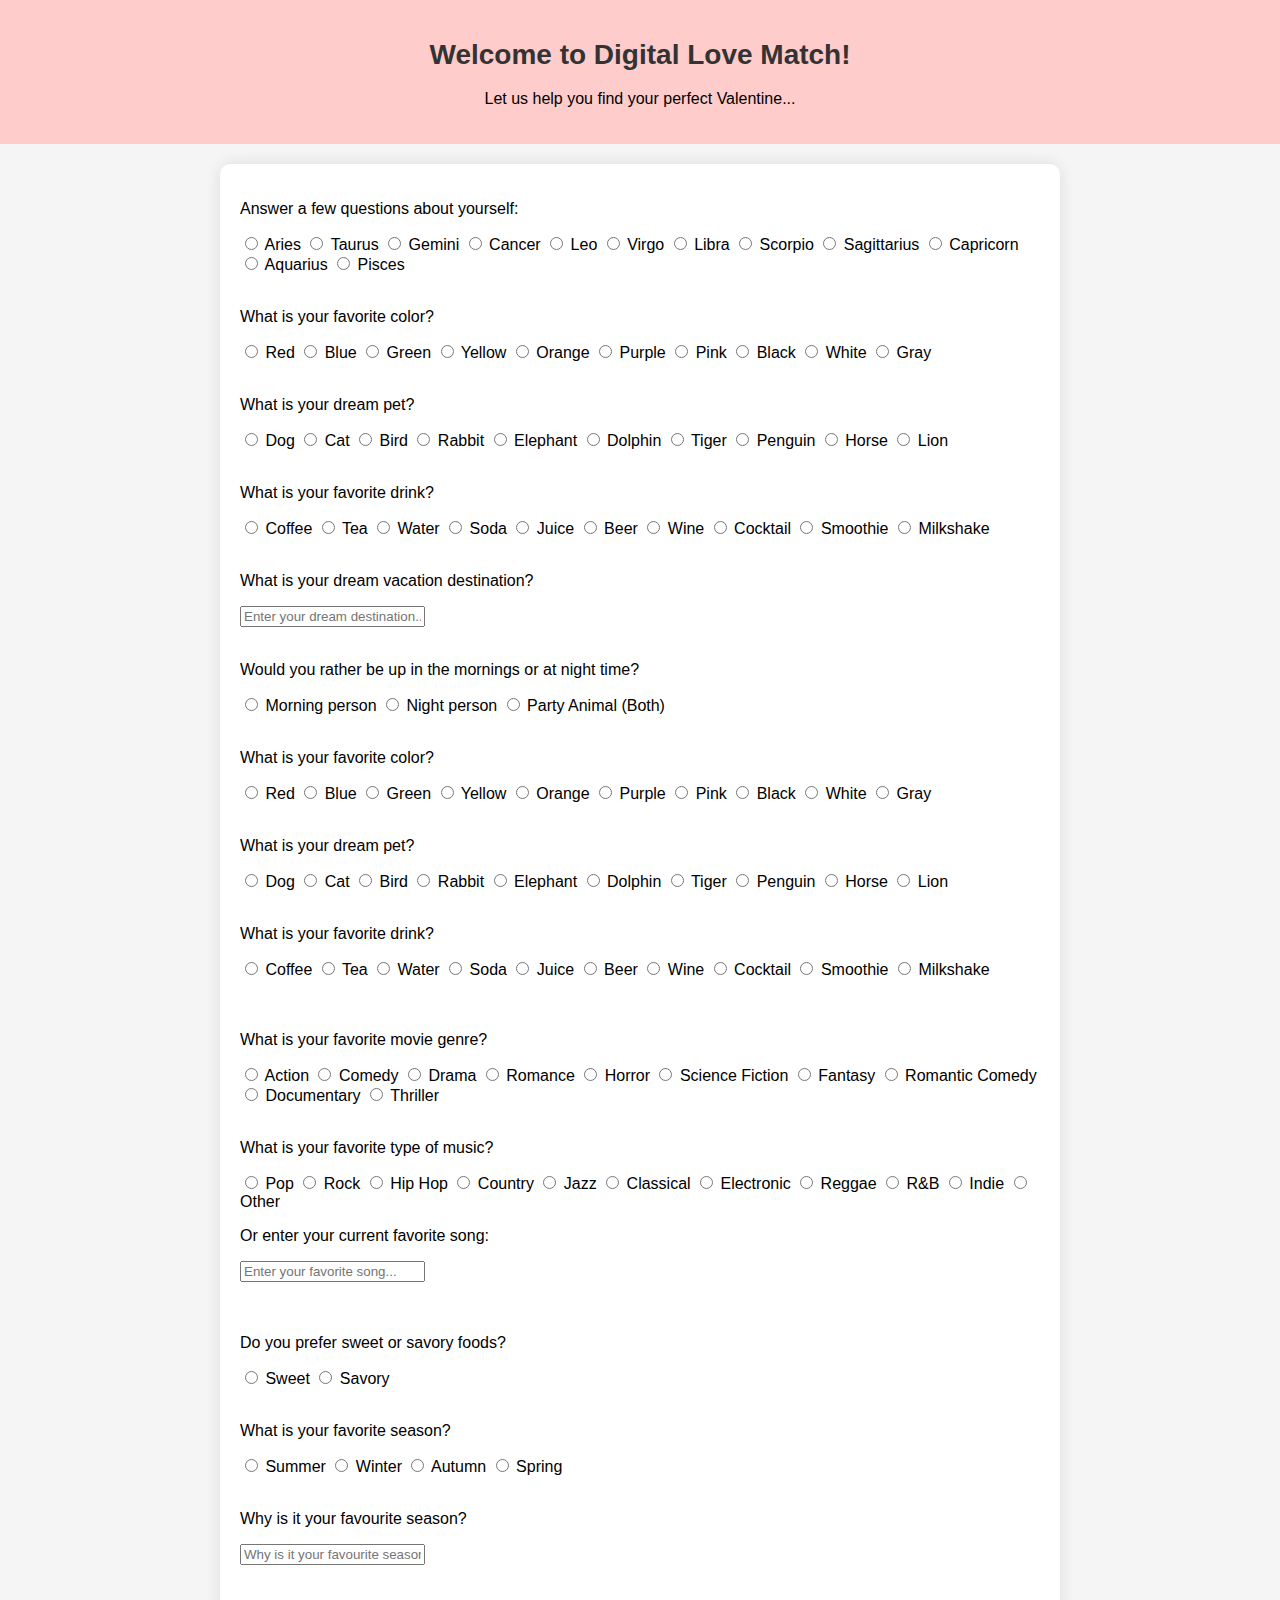
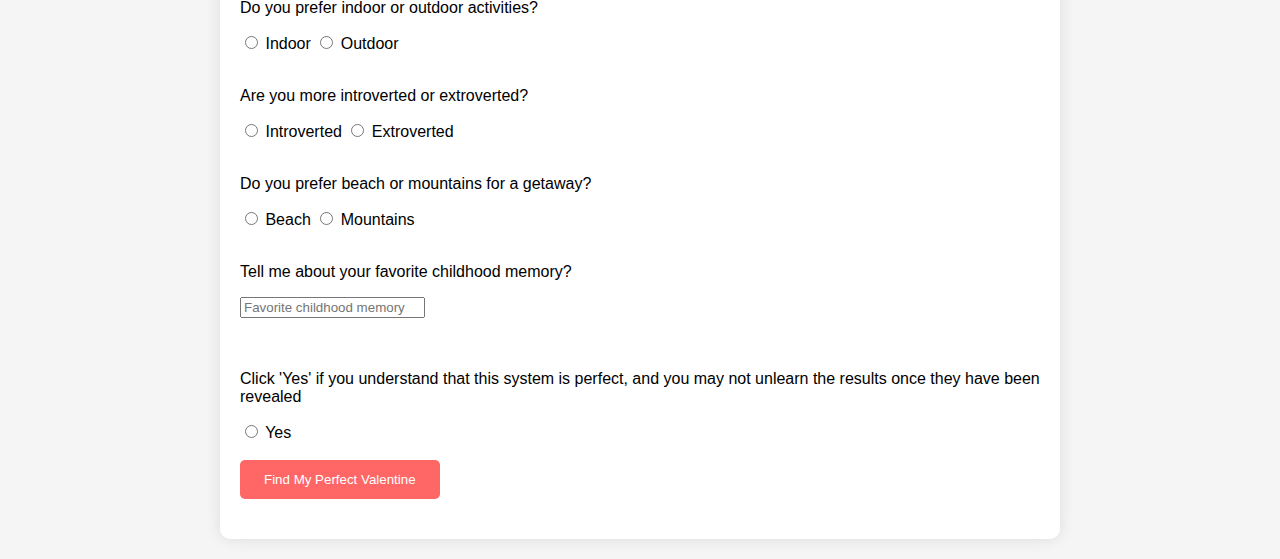
<file: index.html>
<!DOCTYPE html>
<html lang="en">
<head>
  <meta charset="UTF-8">
  <meta name="viewport" content="width=device-width, initial-scale=1.0">
  <title>Digital Love Match</title>
  <link rel="stylesheet" href="styles.css">
</head>
<body>
  <header>
    <h1>Welcome to Digital Love Match!</h1>
    <p>Let us help you find your perfect Valentine...</p>
  </header>
  <main>
    <section id="love-quiz">
      <p>Answer a few questions about yourself:</p>
      <form id="valentine-options">
        <form id="star-sign-options">
            <label>
              <input type="radio" name="star-sign" value="Aries">
              Aries
            </label>
            <label>
              <input type="radio" name="star-sign" value="Taurus">
              Taurus
            </label>
            <label>
              <input type="radio" name="star-sign" value="Gemini">
              Gemini
            </label>
            <label>
              <input type="radio" name="star-sign" value="Cancer">
              Cancer
            </label>
            <label>
              <input type="radio" name="star-sign" value="Leo">
              Leo
            </label>
            <label>
              <input type="radio" name="star-sign" value="Virgo">
              Virgo
            </label>
            <label>
              <input type="radio" name="star-sign" value="Libra">
              Libra
            </label>
            <label>
              <input type="radio" name="star-sign" value="Scorpio">
              Scorpio
            </label>
            <label>
              <input type="radio" name="star-sign" value="Sagittarius">
              Sagittarius
            </label>
            <label>
              <input type="radio" name="star-sign" value="Capricorn">
              Capricorn
            </label>
            <label>
              <input type="radio" name="star-sign" value="Aquarius">
              Aquarius
            </label>
            <label>
              <input type="radio" name="star-sign" value="Pisces">
              Pisces
            </label>
          </form>
        <br>
        <p>What is your favorite color?</p>
        <form id="favorite-color-options">
            <label>
              <input type="radio" name="favorite-color" value="Red">
              Red
            </label>
            <label>
              <input type="radio" name="favorite-color" value="Blue">
              Blue
            </label>
            <label>
              <input type="radio" name="favorite-color" value="Green">
              Green
            </label>
            <label>
              <input type="radio" name="favorite-color" value="Yellow">
              Yellow
            </label>
            <label>
              <input type="radio" name="favorite-color" value="Orange">
              Orange
            </label>
            <label>
              <input type="radio" name="favorite-color" value="Purple">
              Purple
            </label>
            <label>
              <input type="radio" name="favorite-color" value="Pink">
              Pink
            </label>
            <label>
              <input type="radio" name="favorite-color" value="Black">
              Black
            </label>
            <label>
              <input type="radio" name="favorite-color" value="White">
              White
            </label>
            <label>
              <input type="radio" name="favorite-color" value="Gray">
              Gray
            </label>
          </form>
        <br>
        <p>What is your dream pet?</p>
        <form id="favorite-animal-options">
            <label>
              <input type="radio" name="favorite-animal" value="Dog">
              Dog
            </label>
            <label>
              <input type="radio" name="favorite-animal" value="Cat">
              Cat
            </label>
            <label>
              <input type="radio" name="favorite-animal" value="Bird">
              Bird
            </label>
            <label>
              <input type="radio" name="favorite-animal" value="Rabbit">
              Rabbit
            </label>
            <label>
              <input type="radio" name="favorite-animal" value="Elephant">
              Elephant
            </label>
            <label>
              <input type="radio" name="favorite-animal" value="Dolphin">
              Dolphin
            </label>
            <label>
              <input type="radio" name="favorite-animal" value="Tiger">
              Tiger
            </label>
            <label>
              <input type="radio" name="favorite-animal" value="Penguin">
              Penguin
            </label>
            <label>
              <input type="radio" name="favorite-animal" value="Horse">
              Horse
            </label>
            <label>
              <input type="radio" name="favorite-animal" value="Lion">
              Lion
            </label>
          </form>
        <br>
        <p>What is your favorite drink?</p>
        <form id="preferred-drink-options">
            <label>
              <input type="radio" name="preferred-drink" value="Coffee">
              Coffee
            </label>
            <label>
              <input type="radio" name="preferred-drink" value="Tea">
              Tea
            </label>
            <label>
              <input type="radio" name="preferred-drink" value="Water">
              Water
            </label>
            <label>
              <input type="radio" name="preferred-drink" value="Soda">
              Soda
            </label>
            <label>
              <input type="radio" name="preferred-drink" value="Juice">
              Juice
            </label>
            <label>
              <input type="radio" name="preferred-drink" value="Beer">
              Beer
            </label>
            <label>
              <input type="radio" name="preferred-drink" value="Wine">
              Wine
            </label>
            <label>
              <input type="radio" name="preferred-drink" value="Cocktail">
              Cocktail
            </label>
            <label>
              <input type="radio" name="preferred-drink" value="Smoothie">
              Smoothie
            </label>
            <label>
              <input type="radio" name="preferred-drink" value="Milkshake">
              Milkshake
            </label>
          </form>
        <br>
        <p>What is your dream vacation destination?</p>
        <form id="dream-destination-form">
            <input type="text" id="dream-destination-input" placeholder="Enter your dream destination...">
          </form>
        <br>
        <p>Would you rather be up in the mornings or at night time?</p>
        <label>
            <form id="star-sign-options">
                <label>
                  <input type="radio" name="star-sign" value="Aries">
                  Morning person
                </label>
                <form id="star-sign-options">
                    <label>
                      <input type="radio" name="star-sign" value="Aries">
                      Night person
                    </label>
                    <form id="star-sign-options">
                        <label>
                          <input type="radio" name="star-sign" value="Aries">
                          Party Animal (Both)
                        </label>
                        </form>
                        <br>

                  <p>What is your favorite color?</p>
        <form id="favorite-color-options">
            <label>
              <input type="radio" name="favorite-color" value="Red">
              Red
            </label>
            <label>
              <input type="radio" name="favorite-color" value="Blue">
              Blue
            </label>
            <label>
              <input type="radio" name="favorite-color" value="Green">
              Green
            </label>
            <label>
              <input type="radio" name="favorite-color" value="Yellow">
              Yellow
            </label>
            <label>
              <input type="radio" name="favorite-color" value="Orange">
              Orange
            </label>
            <label>
              <input type="radio" name="favorite-color" value="Purple">
              Purple
            </label>
            <label>
              <input type="radio" name="favorite-color" value="Pink">
              Pink
            </label>
            <label>
              <input type="radio" name="favorite-color" value="Black">
              Black
            </label>
            <label>
              <input type="radio" name="favorite-color" value="White">
              White
            </label>
            <label>
              <input type="radio" name="favorite-color" value="Gray">
              Gray
            </label>
          </form>
        <br>
        <p>What is your dream pet?</p>
        <form id="favorite-animal-options">
            <label>
              <input type="radio" name="favorite-animal" value="Dog">
              Dog
            </label>
            <label>
              <input type="radio" name="favorite-animal" value="Cat">
              Cat
            </label>
            <label>
              <input type="radio" name="favorite-animal" value="Bird">
              Bird
            </label>
            <label>
              <input type="radio" name="favorite-animal" value="Rabbit">
              Rabbit
            </label>
            <label>
              <input type="radio" name="favorite-animal" value="Elephant">
              Elephant
            </label>
            <label>
              <input type="radio" name="favorite-animal" value="Dolphin">
              Dolphin
            </label>
            <label>
              <input type="radio" name="favorite-animal" value="Tiger">
              Tiger
            </label>
            <label>
              <input type="radio" name="favorite-animal" value="Penguin">
              Penguin
            </label>
            <label>
              <input type="radio" name="favorite-animal" value="Horse">
              Horse
            </label>
            <label>
              <input type="radio" name="favorite-animal" value="Lion">
              Lion
            </label>
          </form>
        <br>
        <p>What is your favorite drink?</p>
        <form id="preferred-drink-options">
            <label>
              <input type="radio" name="preferred-drink" value="Coffee">
              Coffee
            </label>
            <label>
              <input type="radio" name="preferred-drink" value="Tea">
              Tea
            </label>
            <label>
              <input type="radio" name="preferred-drink" value="Water">
              Water
            </label>
            <label>
              <input type="radio" name="preferred-drink" value="Soda">
              Soda
            </label>
            <label>
              <input type="radio" name="preferred-drink" value="Juice">
              Juice
            </label>
            <label>
              <input type="radio" name="preferred-drink" value="Beer">
              Beer
            </label>
            <label>
              <input type="radio" name="preferred-drink" value="Wine">
              Wine
            </label>
            <label>
              <input type="radio" name="preferred-drink" value="Cocktail">
              Cocktail
            </label>
            <label>
              <input type="radio" name="preferred-drink" value="Smoothie">
              Smoothie
            </label>
            <label>
              <input type="radio" name="preferred-drink" value="Milkshake">
              Milkshake
            </label>
          </form>
        <br>
        <!-- Add more options if desired -->
        <br>
        <p>What is your favorite movie genre?</p>
        <form id="favorite-movie-genre-options">
            <label>
              <input type="radio" name="favorite-movie-genre" value="Action">
              Action
            </label>
            <label>
              <input type="radio" name="favorite-movie-genre" value="Comedy">
              Comedy
            </label>
            <label>
              <input type="radio" name="favorite-movie-genre" value="Drama">
              Drama
            </label>
            <label>
              <input type="radio" name="favorite-movie-genre" value="Romance">
              Romance
            </label>
            <label>
              <input type="radio" name="favorite-movie-genre" value="Horror">
              Horror
            </label>
            <label>
              <input type="radio" name="favorite-movie-genre" value="Science Fiction">
              Science Fiction
            </label>
            <label>
              <input type="radio" name="favorite-movie-genre" value="Fantasy">
              Fantasy
            </label>
            <label>
              <input type="radio" name="favorite-movie-genre" value="Romantic Comedy">
              Romantic Comedy
            </label>
            <label>
              <input type="radio" name="favorite-movie-genre" value="Documentary">
              Documentary
            </label>
            <label>
              <input type="radio" name="favorite-movie-genre" value="Thriller">
              Thriller
            </label>
          </form>
        <br>
        <p>What is your favorite type of music?</p>
        <form id="favorite-music-genre-options">
            <label>
              <input type="radio" name="favorite-music-genre" value="Pop">
              Pop
            </label>
            <label>
              <input type="radio" name="favorite-music-genre" value="Rock">
              Rock
            </label>
            <label>
              <input type="radio" name="favorite-music-genre" value="Hip Hop">
              Hip Hop
            </label>
            <label>
              <input type="radio" name="favorite-music-genre" value="Country">
              Country
            </label>
            <label>
              <input type="radio" name="favorite-music-genre" value="Jazz">
              Jazz
            </label>
            <label>
              <input type="radio" name="favorite-music-genre" value="Classical">
              Classical
            </label>
            <label>
              <input type="radio" name="favorite-music-genre" value="Electronic">
              Electronic
            </label>
            <label>
              <input type="radio" name="favorite-music-genre" value="Reggae">
              Reggae
            </label>
            <label>
              <input type="radio" name="favorite-music-genre" value="R&B">
              R&B
            </label>
            <label>
              <input type="radio" name="favorite-music-genre" value="Indie">
              Indie
            </label>
            <label>
              <input type="radio" name="favorite-music-genre" value="Other">
              Other
            </label>
          </form>
          <p>Or enter your current favorite song:</p>
          <input type="text" id="favorite-song-input" placeholder="Enter your favorite song...">
        <br>
        <br>
        <br>
        <p>Do you prefer sweet or savory foods?</p>
        <form>

        <label>
          <input type="radio" name="sweet-savory" value="Sweet">
          Sweet
        </label>
        <label>
          <input type="radio" name="sweet-savory" value="Savory">
          Savory
        </label>
        </form> 
        <!-- Add more options if desired -->
    
        <br>        
        <p>What is your favorite season?</p>
        <form>
        <label>
          <input type="radio" name="favorite-season" value="Summer">
          Summer
        </label>
        <label>
          <input type="radio" name="favorite-season" value="Winter">
          Winter
        </label>
        <label>
            <input type="radio" name="favorite-season" value="Winter">
            Autumn
          </label>
          <label>
            <input type="radio" name="favorite-season" value="Winter">
            Spring
          </label>
        <!-- Add more options if desired -->
        </form>
        <br>
                <p>Why is it your favourite season?</p>
          <input type="text" id="favorite-song-input" placeholder="Why is it your favourite season?">
        <br>
        <br>
        <p>Do you prefer indoor or outdoor activities?</p>
        <form><label>
          <input type="radio" name="indoor-outdoor" value="Indoor">
          Indoor
        </label>
        <label>
          <input type="radio" name="indoor-outdoor" value="Outdoor">
          Outdoor
        </label>
        <!-- Add more options if desired -->
        <!-- Add more options if desired --></form>
        <br>
        <p>Are you more introverted or extroverted?</p>
        <form> <label>
          <input type="radio" name="intro-extro" value="Introverted">
          Introverted
        </label>
        <label>
          <input type="radio" name="intro-extro" value="Extroverted">
          Extroverted
        </label></form>
        <!-- Add more options if desired -->
        <!-- Add more options if desired -->
        <br>
        <p>Do you prefer beach or mountains for a getaway?</p>
        <form><label>
          <input type="radio" name="beach-mountains" value="Beach">
          Beach
        </label>
        <label>
          <input type="radio" name="beach-mountains" value="Mountains">
          Mountains
        </label>
        </form>
        <!-- Add more options if desired -->
        <!-- Add more options if desired -->
        <br>
        <p>Tell me about your favorite childhood memory?</p>
        <input type="text" id="favorite-song-input" placeholder="Favorite childhood memory">
        <!-- Add more options if desired -->
        <br>
        <br>
        <br>
        <p>Click 'Yes' if you understand that this system is perfect, and you may not unlearn the results once they have been revealed</p>
        <label>
          <input type="radio" name="superpower" value="Flight">
          Yes
        </label>

        <!-- Add more options if desired -->
        <br>
        <br>
      </form>
      <button onclick="showValentineMatch()">Find My Perfect Valentine</button>
      <p id="valentine-match"></p>
    </section>
  </main>

  <script>
    function showValentineMatch() {
      var matchElement = document.getElementById("valentine-match");
      matchElement.textContent = "Congratulations! Your perfect Valentine is...";
      setTimeout(function() {
        matchElement.textContent = "INTERNAL ERROR.";
        setTimeout(function() {
          matchElement.textContent = "SERVER CONNECTION LOST.";
          setTimeout(function() {
            matchElement.textContent = "Ȩ̴͓̲͚͈̲̱̩͎̰̥͈̌̈́͂̎̔̾̈́͐̅̕͝Ȑ̴̡͓̞͙̦̤̬͇͇͇̞̳̪̈́͊̈́̏͐̈́͐͊̈́͊̿̂̕͝R̸̘͖͔̣̆͊̊͆̽͑͜ͅǪ̷͍̲̻͎̝̻̭͐͛̽̀͑̌R̶̡̦̩̦̗̤͍̒̓́͒͜͜";
            setTimeout(function() {
              matchElement.textContent = "Ą̶̨̨͇̭̼̖̺̟̜͚͉͔͕̻͍͇̗̟̙̘͖̱͋́́̈́̇̒̿̅̂̇̈̽͐̈́̍̅̂͂̐̉̋̆̋ͅL̸̨̧̧̡̫̲͔̪͍͎̗͎̬̠̮̼̄̅̇͑̓̓̓Ờ̸̡̢̡̧̙͈̞̲̮̱̞͚̙̮͙͕̙̝͉̟͉̼̪͍͕̝̩̟̻̝̱͂͆͊̐̏̈́͋̇̔̾̚͘͜͝G̸̨̛̹͚͉̯̋͂̔͊́̿̊̈́́́͗͆̇̚Ŕ̶̡̧̨͈̩̞͍̲̜̫̝̖͈̦̯̬̖͚̱̭̫̭̤̼̟͚̱͙̜̠͍̼̯̂͂͑͗́̀̒̈̾̾̾̂̓̃̄̔͊͆́̌́̑͆̈́̓͂̓̂̕̚͘̕̕̕͝͝ͅI̶̛͇͈̯̩̩̞̜̯̻̙̬̓̈̌̿̿͂̅̋̋͑̐̓̽͑̐̚̕̕͜͠͝Ţ̶̡͖̜̺̻̼͙͙͖̥̤͍͔͍͍̪̬͎̻͚̻͔͖̤̦͉̱͙̒͋́́̊̏̂̏͂͛̍͌̇̉̃͌́̓͆̋̔̔̌̊͂̅̄̚͘͜͝͝ͅͅḨ̵̨̡̧̼̞͖̙͍̹̜̤͔̗͉͙̘͍͙͓͇̫̬̙̲̤̫̙̠̰͔̪̗̬̖̩͙̘̰̭̗̙̦̹̞͗͌́̆̎̉̑͑̔̊̇̐͑̇͝͠͠ͅM̶̡̡̨̢̛͉̳̬̩͈͍̳͙̻̞̩͕͓͇̭̺̮͕̺̻̬̝̻͇̟͈̭̭̱̬̱̃̈́̂̓̌͋́͗́̂͐̀̐̈̏̒͂̏͐̆́̓̐̂̓͗̒̽̀͘͘͘͝ ̸͔̬̗̬̫̙͍͐̑̏́̈́̊̈̍́̈́̈̃̿͗̆́̄͘ͅC̷̛̦͕͍̘̯͖̺̱̪̗̼̹̔̋̓͛͗͑͊̉̒͌̂̑̽̒͆̔̃̑̀̿̆̾̿͒́͂͑̓͐̌̎̀̋̇̍̐̔̍̊̓̕͘͘͝͝͝͠͝Ớ̷̪̓̅̏̇̏͋̎̾̏͂̆͑̏̇̀͑͘̕͝͝M̶̧̧̨̨̧̨̡̛͈͚̝͈͔̞͈̖̖̜͔̠̤̥̯̙͈̳͙̭̜̙͔̻͇̬̜̪͓̜̙̘̊̌́̈́̏͐̄̃͒͛̄̀̄̏̌̔̈́̋̓̂͑̃͌̄͒͑̿̐͌̆̀̋̀̔̓̽̒̊̚͜͝͠͠͝P̸̛̭̥̥̣̯̆͊̎̋͑͐̊̆̓́̏̽̎̋̂̈̾͛̕̕͘͠͝Ŗ̶̧̨̢̨͚̙̱̼̩̫̤̯̮͍̼̹̜̭͊̾̓̈́̎̓́̐̒̃̓̓̑̋̿̈́̏̒̐̉͌̾̅͂́̚̚͘͜͝͝I̶̧̳͈̙͕̝̞̱̠̥͔͖̝͔͈̊͒́̀̃̔͛͆͑̿͑̎́̍͐̅͆͛͐̊̎̐̃̍͒̽̇̈́̋̐͒̇͆̒͋̔̅͝ͅM̶̡̛̛̺͕̭̯͚̬̰̠͔̪͚̲͚̠̰̜̩̦̘̹̻̩̫͕̙̖͎̙͔͉̮̰͈̼͒̇̅́̄͛͌̀̈͐́̍͊̀́̽̆͋͛̾̓͆͑̓̕͘̕͝Ǐ̵̡̨̹̠̺͙̻̫̙̟̮̹͕̝̯̹̤̘͓͍̙̰͈̰͈̹͇͈͕̠̼͍̫͎̼͇̠̳͉̲̙̰͕̌̇͌̓̄͒̒͑̽́͠S̵̡̧̧̥͚͈̰̠̫̫̠̻͈̝̝̬̩̩̲̘̖͑͌̆̊͗̀̍̍̈͛̈́̆͋͝Ę̷̨̛̛̻̱̬̱̪̫̞̝̰̗̤̞͒͗́̔̌͐̈́̓͌̋̑̀̆̏̅̍̿̏͘͝ͅḐ̷̨̧̧̛̥̭͓̬͚̫̹̹̙̗͈̗̼̣̬͍̰̘̯̤̩̣̼̙̣͈̩̝͈͓̰͍̩̯̘̜̪̮͍͔̳̳̼̫̝͊́̄̀͋̈́̋̑̐͊̈̎̏̌́̕͝ͅ";
              setTimeout(function() {
                matchElement.innerHTML = 'The system is running as usual and has not been compromised or hacked in any way. <a href="loveletter.html">Click here</a> to find your perfect valentine';
              }, 2000); // 2-second delay for final message
            }, 2000); // 2-second delay for "ERROR" message
          }, 2000); // 2-second delay for "SYSTEM COMPROMISED" message
        }, 2000); // 2-second delay for "INTERNAL ERROR" message
      }, 2000); // 2-second delay for initial "Congratulations" message
    }
  </script>
  
  </script>
</body>
</html>
</file>
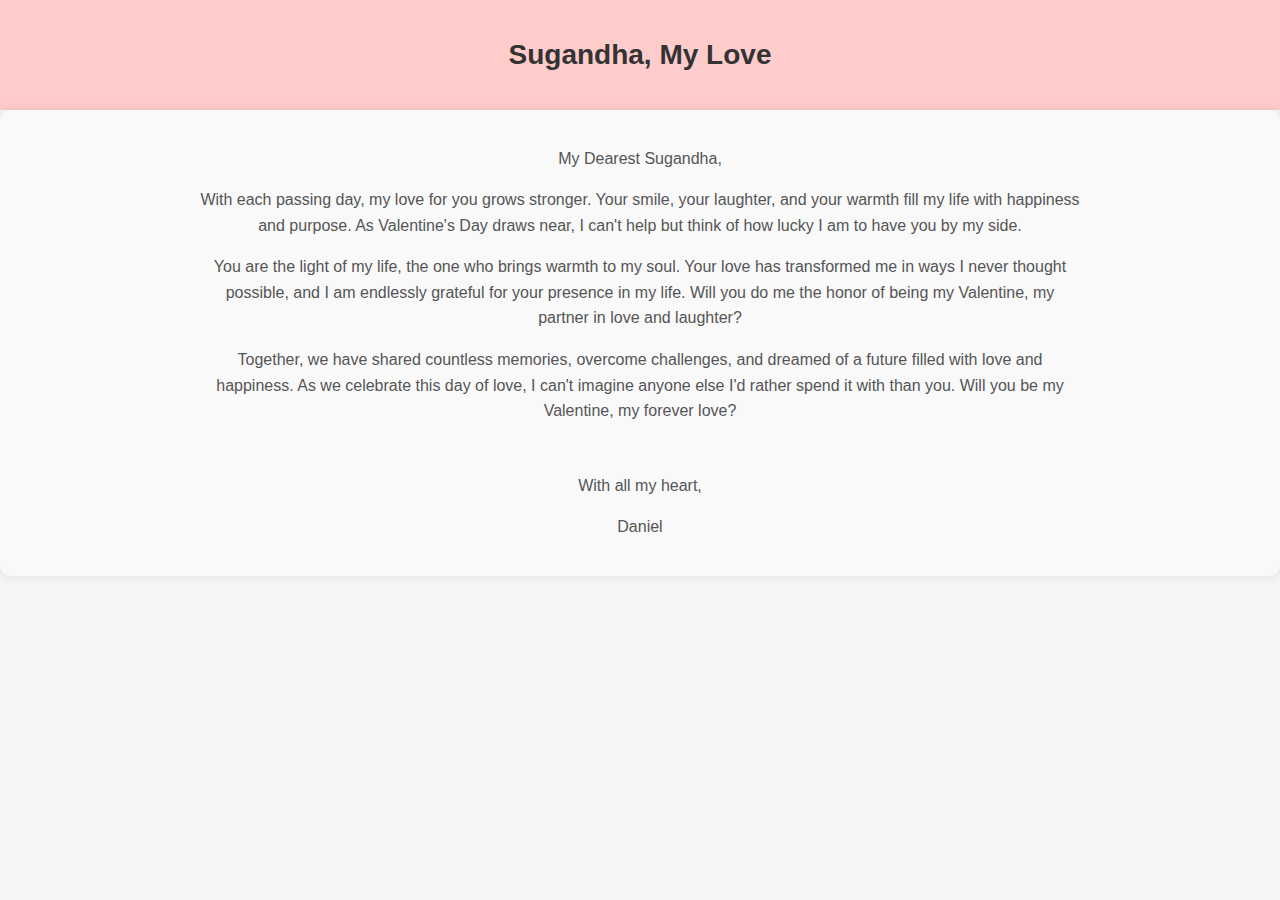
<file: loveletter.html>
<!DOCTYPE html>
<html lang="en">
<head>
    <meta charset="UTF-8">
    <meta name="viewport" content="width=device-width, initial-scale=1.0">
    <title>Love Letter</title>
    <link rel="stylesheet" href="styles.css">
</head>
<header>
    <h1>Sugandha, My Love</h1>
  </header>
<body>
    <div class="container" id="love-letter">
        <p>My Dearest Sugandha,</p>
        <p>With each passing day, my love for you grows stronger. Your smile, your laughter, and your warmth fill my life with happiness and purpose. As Valentine's Day draws near, I can't help but think of how lucky I am to have you by my side.</p>
        <p>You are the light of my life, the one who brings warmth to my soul. Your love has transformed me in ways I never thought possible, and I am endlessly grateful for your presence in my life. Will you do me the honor of being my Valentine, my partner in love and laughter?</p>
        <p>Together, we have shared countless memories, overcome challenges, and dreamed of a future filled with love and happiness. As we celebrate this day of love, I can't imagine anyone else I'd rather spend it with than you. Will you be my Valentine, my forever love?</p>
        <br>
        <div class="signature">
            <p>With all my heart,</p>
            <p>Daniel</p>
            <p></p>
        </div>
    </div>
</body>
</html>
</file>
<file: styles.css>
body {
  font-family: 'Arial', sans-serif;
  margin: 0;
  padding: 0;
  background-color: #f5f5f5; /* Light gray background */
}

header {
  background-color: #ffcccc;
  padding: 20px;
  text-align: center;
}

header h1 {
  font-size: 28px;
  color: #333;
}

main {
  max-width: 800px;
  margin: 20px auto;
  padding: 20px;
  background-color: #fff; /* White background for main content */
  border-radius: 10px;
  box-shadow: 0 0 15px rgba(0, 0, 0, 0.1);
}

#love-letter {
  background-color: #f9f9f9;
  border-radius: 10px;
  padding: 20px;
  box-shadow: 0 0 10px rgba(0, 0, 0, 0.1);
  padding-left: 200px;
  padding-right: 200px;
  text-align: left;
}

#love-letter p {
  font-size: 16px;
  line-height: 1.6;
  color: #555;
  text-align: center;
  margin-bottom: 15px;
}

#love-letter p:last-child {
  font-style: italic;
  text-align: right;
}

button {
  background-color: #ff6666;
  color: white;
  padding: 12px 24px;
  border: none;
  border-radius: 5px;
  cursor: pointer;
  transition: background-color 0.3s ease;
}

button:hover {
  background-color: #e65c5c;
}

#valentine-match {
  font-weight: bold;
  font-size: 18px;
  text-align: center;
  margin-top: 20px;
  color: #333;
}
</file>
